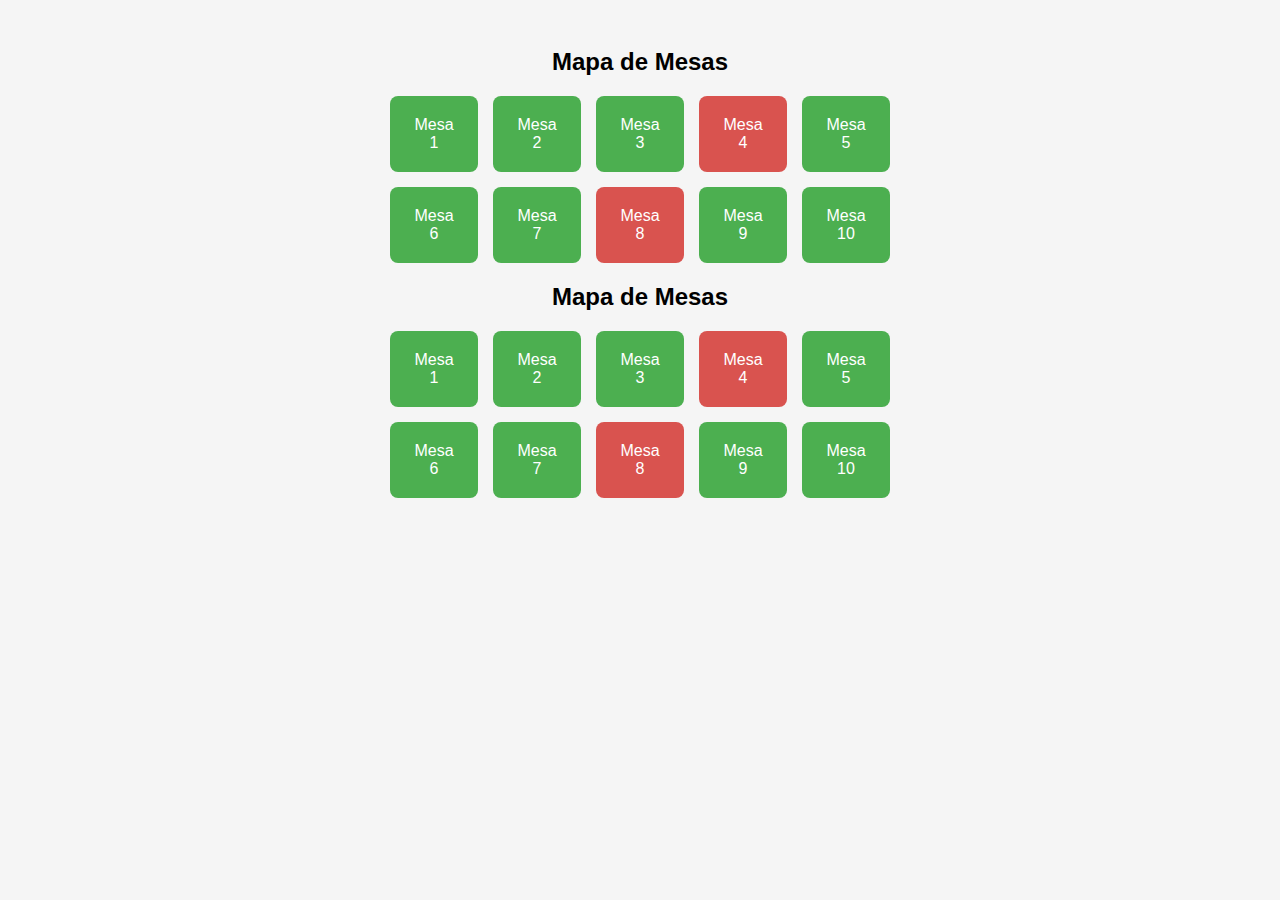
<file: Br/index.html>
<!DOCTYPE html>
<html lang="pt-BR">
<head>
  <meta charset="UTF-8">
  <meta name="viewport" content="width=device-width, initial-scale=1">
  <title>Mapa de Mesas</title>
  <style>
    body {
      font-family: Arial, sans-serif;
      background: #f5f5f5;
      padding: 20px;
      text-align: center;
    }

    h2 {
      margin-bottom: 20px;
    }

    .mapa {
      display: grid;
      grid-template-columns: repeat(5, 1fr);
      gap: 15px;
      max-width: 500px;
      margin: 0 auto;
    }

    .mesa {
      background-color: #4CAF50;
      color: white;
      padding: 20px;
      border-radius: 8px;
      cursor: pointer;
      transition: transform 0.2s, background 0.3s;
    }

    .mesa:hover {
      background-color: #45a049;
      transform: scale(1.05);
    }

    .mesa.reservada {
      background-color: #d9534f;
      cursor: not-allowed;
    }
  </style>
</head>
<body>

  <h2>Mapa de Mesas</h2>

  <div class="mapa">
    <div class="mesa" onclick="selecionarMesa(this)">Mesa 1</div>
    <div class="mesa" onclick="selecionarMesa(this)">Mesa 2</div>
    <div class="mesa" onclick="selecionarMesa(this)">Mesa 3</div>
    <div class="mesa reservada">Mesa 4</div>
    <div class="mesa" onclick="selecionarMesa(this)">Mesa 5</div>
    <div class="mesa" onclick="selecionarMesa(this)">Mesa 6</div>
    <div class="mesa" onclick="selecionarMesa(this)">Mesa 7</div>
    <div class="mesa reservada">Mesa 8</div>
    <div class="mesa" onclick="selecionarMesa(this)">Mesa 9</div>
    <div class="mesa" onclick="selecionarMesa(this)">Mesa 10</div>
  </div>

  <script>
    function selecionarMesa(mesa) {
      if (mesa.classList.contains("reservada")) {
        alert("Essa mesa já está reservada.");
        return;
      }

      const mesaSelecionada = mesa.textContent;
      const confirmar = confirm(`Deseja reservar a ${mesaSelecionada}?`);

      if (confirmar) {
        // Aqui vai o código para enviar a reserva no futuro
        mesa.classList.add("reservada");
        alert(`Reserva confirmada para ${mesaSelecionada}`);
      }
    }
  </script>

</body>
      </html><!DOCTYPE html>
<html lang="pt-BR">
<head>
  <meta charset="UTF-8">
  <meta name="viewport" content="width=device-width, initial-scale=1">
  <title>Mapa de Mesas</title>
  <style>
    body {
      font-family: Arial, sans-serif;
      background: #f5f5f5;
      padding: 20px;
      text-align: center;
    }

    h2 {
      margin-bottom: 20px;
    }

    .mapa {
      display: grid;
      grid-template-columns: repeat(5, 1fr);
      gap: 15px;
      max-width: 500px;
      margin: 0 auto;
    }

    .mesa {
      background-color: #4CAF50;
      color: white;
      padding: 20px;
      border-radius: 8px;
      cursor: pointer;
      transition: transform 0.2s, background 0.3s;
    }

    .mesa:hover {
      background-color: #45a049;
      transform: scale(1.05);
    }

    .mesa.reservada {
      background-color: #d9534f;
      cursor: not-allowed;
    }
  </style>
</head>
<body>

  <h2>Mapa de Mesas</h2>

  <div class="mapa">
    <div class="mesa" onclick="selecionarMesa(this)">Mesa 1</div>
    <div class="mesa" onclick="selecionarMesa(this)">Mesa 2</div>
    <div class="mesa" onclick="selecionarMesa(this)">Mesa 3</div>
    <div class="mesa reservada">Mesa 4</div>
    <div class="mesa" onclick="selecionarMesa(this)">Mesa 5</div>
    <div class="mesa" onclick="selecionarMesa(this)">Mesa 6</div>
    <div class="mesa" onclick="selecionarMesa(this)">Mesa 7</div>
    <div class="mesa reservada">Mesa 8</div>
    <div class="mesa" onclick="selecionarMesa(this)">Mesa 9</div>
    <div class="mesa" onclick="selecionarMesa(this)">Mesa 10</div>
  </div>

  <script>
    function selecionarMesa(mesa) {
      if (mesa.classList.contains("reservada")) {
        alert("Essa mesa já está reservada.");
        return;
      }

      const mesaSelecionada = mesa.textContent;
      const confirmar = confirm(`Deseja reservar a ${mesaSelecionada}?`);

      if (confirmar) {
        // Aqui vai o código para enviar a reserva no futuro
        mesa.classList.add("reservada");
        alert(`Reserva confirmada para ${mesaSelecionada}`);
      }
    }
  </script>

</body>
</html>
</file>
